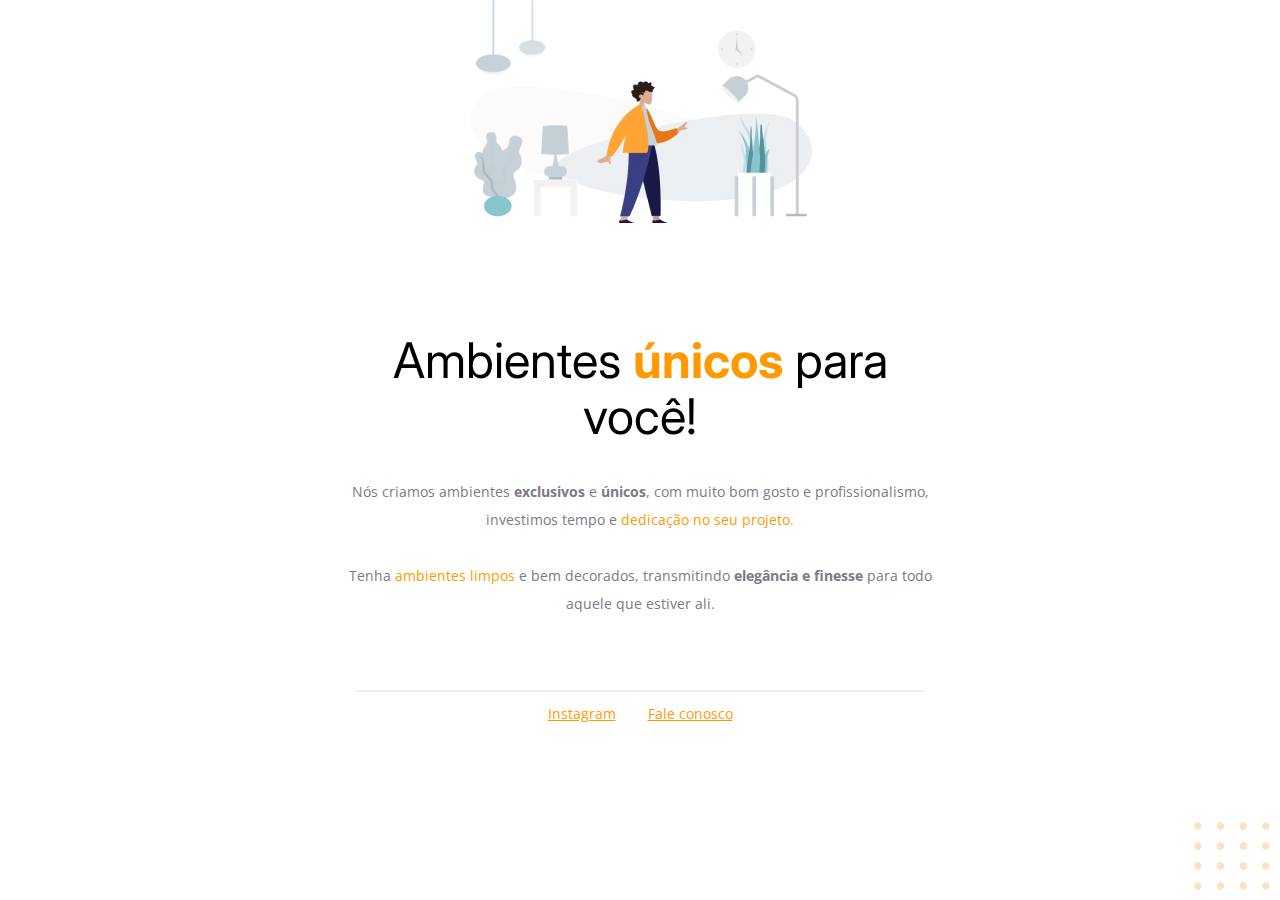
<file: index.html>
<!-- Instrução que define o tipo do documento. -->
<!DOCTYPE html>
<html lang="pt-br">
<!-- Tag <head> contém as instruções para a página -->

<head>
  <link rel="preconnect" href="https://fonts.googleapis.com" />
  <link rel="preconnect" href="https://fonts.gstatic.com" crossorigin />
  <meta charset="UTF-8" />
  <meta name="viewport" content="width=device-width, initial-scale=1.0" />
  <title>Móveis customizados</title>

  <link href="https://fonts.googleapis.com/css2?family=Inter:wght@400;700&family=Open+Sans:wght@400;700&display=swap"
    rel="stylesheet" />

  <link rel="stylesheet" href="style.css" />
</head>

<!-- Tag <body> é o corpo do documento, onde tem as informações que serão mostradas. -->

<body>
  <div id="hero">
    <img src="images/img1.jpg" alt="Desenho de uma pessoa vestindo uma camisa amarela em uma sala com Móveis" />
    <h1>Ambientes <span>únicos</span> para você!</h1>
    <p>
      Nós criamos ambientes <strong>exclusivos</strong> e <strong>únicos</strong>, com muito
      bom gosto e profissionalismo, investimos tempo e
      <span>dedicação no seu projeto.</span>
      <br />
      <br />
      Tenha <span>ambientes limpos</span> e bem decorados, transmitindo
      <strong>elegância e finesse</strong>
      para todo aquele que estiver ali.
    </p>
  </div>

  <div class="line"></div>
  <div id="footer">
    <a target="_blank" href="https://instagram.com/moveisparavoce">Instagram</a>
    <a href="mailto:contato@moveisparavoce.com">Fale conosco</a>
  </div>


  <img id="balls" src="images/balls.svg" alt="Bolinhas alaranjadas no canto inferior direito da tela" />
</body>

</html>
</file>
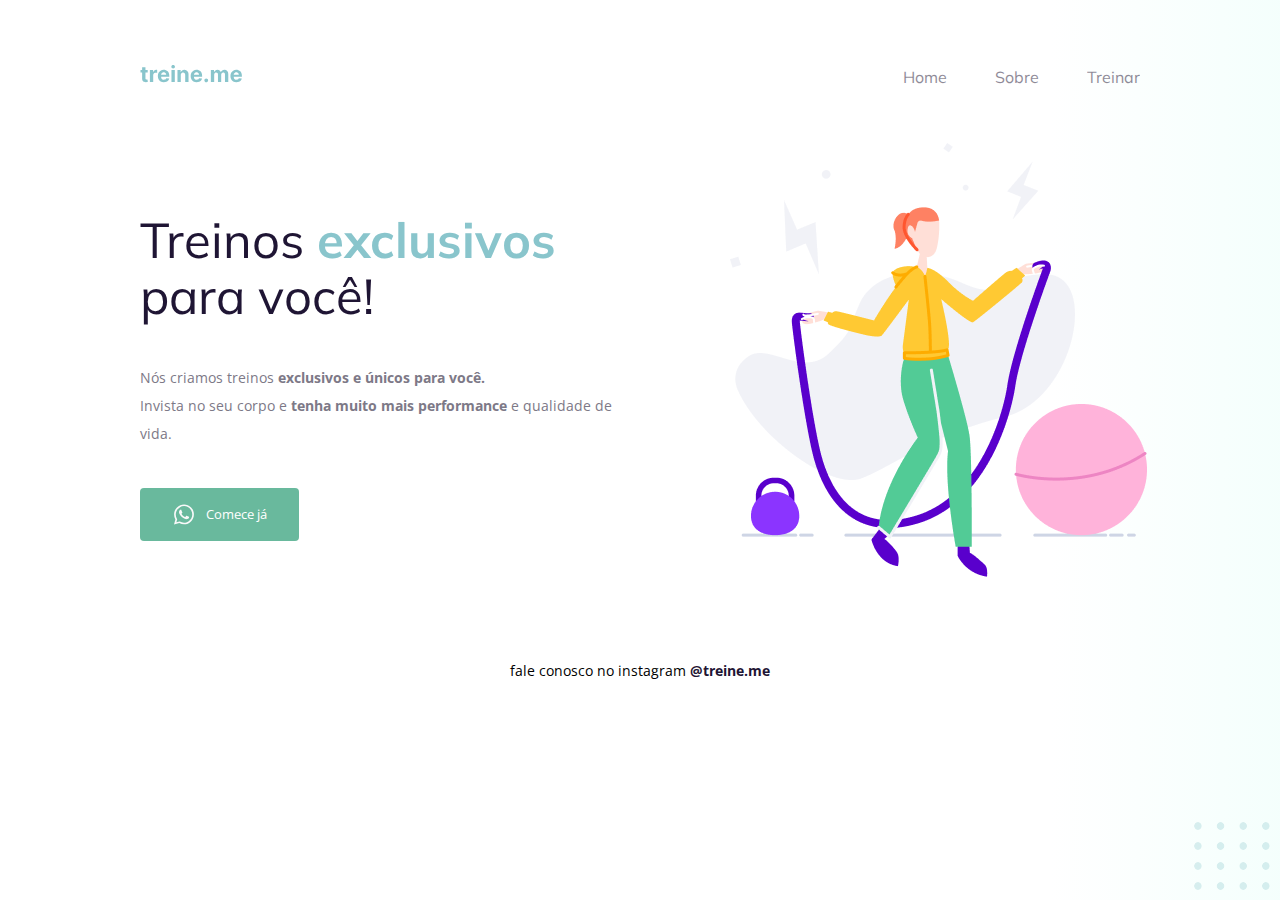
<file: fixing-bugs-phase-02/index.html>
<!DOCTYPE html>
<html lang="pt-br">
  <head>
    <link rel="preconnect" href="https://fonts.googleapis.com">
    <link rel="preconnect" href="https://fonts.gstatic.com" crossorigin>

    <meta charset="UTF-8" />
    <meta name="viewport" content="width=device-width, initial-scale=1.0" />
    <title>Treine me</title>

    <link href="https://fonts.googleapis.com/css2?family=Mulish:wght@400;700&family=Open+Sans:wght@400;700&display=swap" rel="stylesheet">

    <link rel="stylesheet" href="style.css">

  </head>
  <body>
    <div class="page">
      <nav>
          <a id="logo" href="#">
            <img src="images/logo.svg" alt="Treine.me" />
          </a>
          <ul>
            <li><a href="#">Home</a></li>
            <li><a href="#">Sobre</a></li>
            <li><a href="#">Treinar</a></li>
          </ul>
        </nav>
        
        <main>
          <section>
            <h1>Treinos <span>exclusivos</span> para você!</h1>
            <p>
              Nós criamos treinos <strong>exclusivos e únicos para você.</strong></br>
              Invista no seu corpo e <strong>tenha muito mais performance</strong> e qualidade de vida.
            </p>
            <button>
              <img src="images/whats.svg" alt="Ícone do whatsapp">
              Comece já
            </button>
          </section>
          
          <img src="images/img.png" alt="Desenho de uma mulher pulando corta numa academia.">
      </main>

      <footer>
          fale conosco no instagram <a href="https://instagram.com/treineme" target="_blank">@treine.me</a>
      </footer>
    </div>

    <img id="balls" src="images/balls.svg" alt="Bolinhas decorativas verdes no canto inferior direito da página.">
  </body>
</html>
</file>
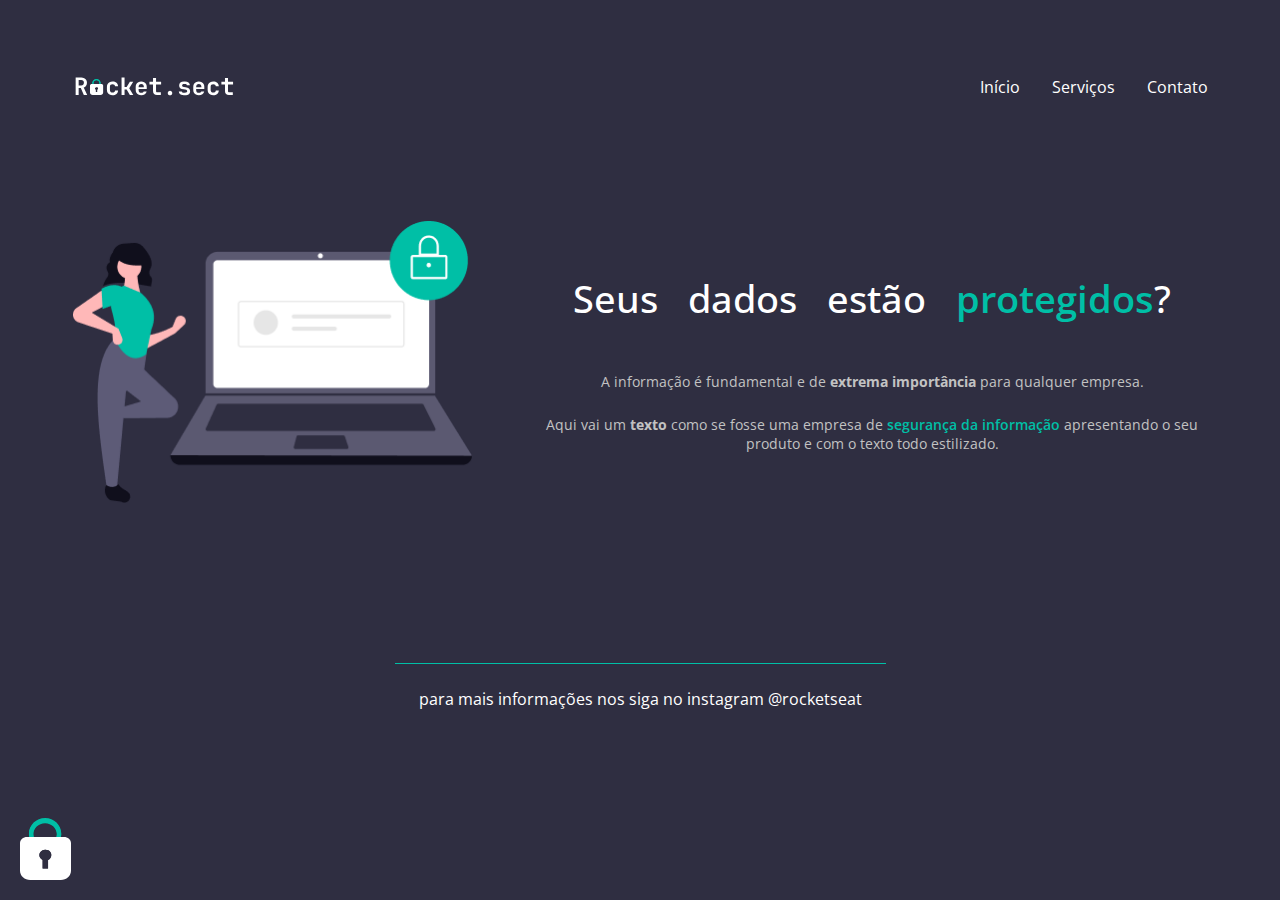
<file: rebuilding-layout-phase-02/index.html>
<!DOCTYPE html>
<html lang="pt-br">

<head>
    <link rel="preconnect" href="https://fonts.googleapis.com">
    <link rel="preconnect" href="https://fonts.gstatic.com" crossorigin>

    <meta charset="UTF-8">
    <meta name="viewport" content="width=device-width, initial-scale=1.0">
    <title>Rocket.sect</title>

    <link href="https://fonts.googleapis.com/css2?family=Open+Sans:wght@0,400..800;1,300..800&display=swap"
        rel="stylesheet">
    <link rel="stylesheet" href="./style.css">
</head>

<body>
    <div class="container">
        <header>
            <nav>
                <a href="/">
                    <img src="./images/logo.svg" alt="Rocket Sect">
                </a>
                <ul>
                    <li><a href="#">Início</a></li>
                    <li><a href="#">Serviços</a></li>
                    <li><a href="#">Contato</a></li>
                </ul>
            </nav>
        </header>

        <main>
            <img src="./images/img1.png"
                alt="Mulher de blusa verde ao lado de um computado com um símbolo de cadeado verde na parte superior">
            <section class="content">
                <h1>Seus dados estão <span>protegidos</span>?</h1>
                <p>A informação é fundamental e de <strong>extrema importância</strong> para qualquer empresa.</p>
                <p>Aqui vai um <strong>texto</strong> como se fosse uma empresa de <span>segurança da informação</span>
                    apresentando o seu produto e com o texto todo estilizado.</p>
            </section>
        </main>

        <footer>
            <span>para mais informações nos siga no instagram <a href="#">@rocketseat</a></span>
        </footer>
    </div>

    <img id="balls" src="./images/padlock.svg" alt="Cadeado branco com detalhes em verde">
</body>

</html>
</file>
<file: style.css>
body {
  font-family: "Open Sans", sans-serif;
  text-align: center;
  margin: 0;
}

#hero {
    width: 592px;
    margin: 0 auto 72px;
}

#hero img{
  margin-bottom: 72px;
}

h1 {
  font-family: "Inter", sans-serif;
  font-size: 49px;
  line-height: 56px;
  font-weight: normal;
}

h1 span {
  font-weight: bold;

  margin-bottom: 32px;
}

span, a {
  color: #ff9900;
}

p, #footer {
  color: #7d7987;
  font-size: 14px;
  line-height: 28px;
}

#footer a + a {
    margin-left: 28px;
}

.line {
    width: 568px;
    height: 0;

    margin: 0 auto 8px;

    border: 1px solid #ECEFF2;
}

#balls {
    position: fixed;
    bottom: 0;
    right: 0;
}
</file>
<file: fixing-bugs-phase-02/style.css>
body {
  margin: 0;

  font-family: "Open Sans", sans-serif;

  background: linear-gradient(90deg, rgb(227, 255, 248, 0) 82.08%, rgb(227, 255, 248, 0.38) 100%);

  min-height: 100vh;
}

.page {
  width: 1000px;
  margin: 0 auto;
  padding-top: 65px;
}

nav {
  display: flex;
  justify-content: space-between;
  align-items: center;

  margin-bottom: 55px;
}

ul {
  display: flex;
  list-style: none;
  margin: 0;
  padding: 0;
  gap: 48px;
}

a {
  color: #1f1534;
  text-decoration: none;
}

ul li a {
  opacity: 0.5;
}

ul li a:hover {
  font-weight: bold;
  opacity: 1;
}

h1,
ul {
  font-family: "Mulish", sans-serif;
}

main {
  display: flex;
  gap: 100px;
  align-items: center;
}

h1 {
  font-size: 49px;
  line-height: 56px;
  color: #1f1534;

  font-weight: normal;

  width: 490px;
}

h1 span {
  color: #89c5cc;
  font-weight: bold;
}

section p {
  font-size: 14px;
  line-height: 28px;
  color: #7d7987;

  margin: 40px 0;
}

button {
  color: white;
  font-family: "Open Sans", sans-serif;

  background: #69B99D;
  border: 0;
  padding: 14px 32px;

  display: flex;
  justify-content: center;
  align-items: center;
  gap: 10px;

  border-radius: 4px;

  cursor: pointer;
}

button:hover {
  background: #4EA788;
}

footer {
  font-size: 14px;
  line-height: 28px;

  text-align: center;

  margin-top: 80px;
}

footer a {
  font-weight: bold;
}

#balls {
  position: fixed;
  bottom: 0;
  right: 0;
}
</file>
<file: rebuilding-layout-phase-02/style.css>
* {
    padding: 0;
    margin: 0;
    box-sizing: border-box;
}

body {
    min-height: 100vh;
    background-color: #2f2e41;
    font-family: "Open Sans", sans-serif;
}

.container {
    max-width: 1300px;
    margin: 0 auto;
    padding: 72px;

    display: flex;
    flex-direction: column;
    gap: 120px;
}

nav {
    display: flex;
    justify-content: space-between;
    align-items: center;
}

nav ul {
    list-style: none;

    display: flex;
    align-items: center;
    justify-content: center;
    gap: 32px;
}

a {
    color: white;
    text-decoration: none;
}

a:hover {
    color: #00bfa6;
}

main {
    display: flex;
    flex-wrap: wrap;
    align-items: center;
    justify-content: center;
    gap: 64px;
}

main img{
    max-width: 400px;
    width: 100%;
    flex: 1 1;
}

main .content {
    color: white;
    text-align: center;

    min-width: 300px;
    flex: 1 1;
    display: flex;
    flex-direction: column;
    gap: 24px;
}

.content h1 {
    font-size: 38px;
    font-weight: 500;
    word-spacing: 20px;
    margin-bottom: 24px;
}

.content h1 span {
    color: #00bfa6;
    font-weight: 600;
}

.content p {
    color: #c2c2c2;
    font-size: 14px;
}

.content p span {
    color: #00bfa6;
    font-weight: 600;
}

footer{
    max-width: 700px;
    margin: 40px auto 0;
    border-top: 1px solid #00bfa6;
    padding: 24px 24px 0;

    text-align: center;
    color: white;
}

#balls{
    position: fixed;
    bottom: 20px;
    left: 20px;
}

@media screen and (max-width: 600px) {
    .container{
        gap: 70px;
        padding: 20px;
    }
}

@media screen and (max-width: 500px) {
    nav ul{
        display: none;
    }
}
</file>
